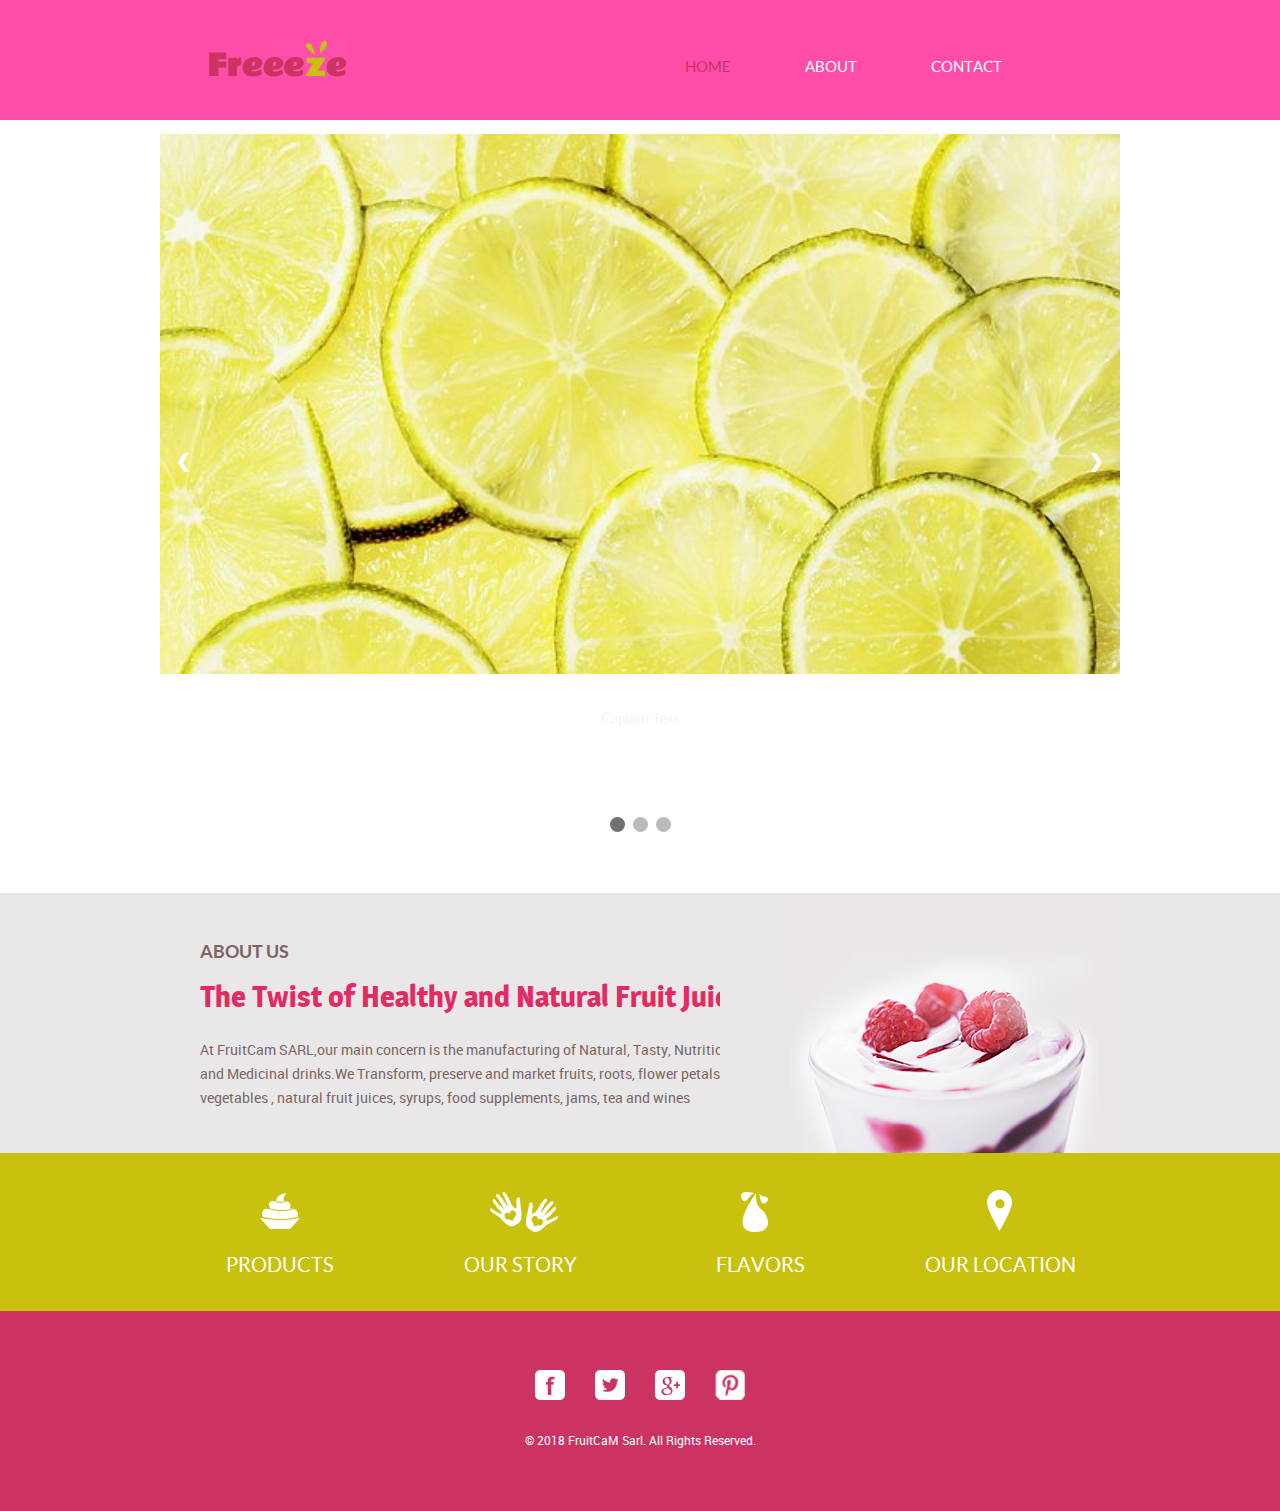
<file: index.html>
<!doctype html>
<!-- Website template by freewebsitetemplates.com -->
<html>
<head>
	<meta charset="UTF-8">
	<meta name="viewport" content="width=device-width, initial-scale=1.0">
	<style type="text/css">
		* {box-sizing:border-box}

/* Slideshow container */
.slideshow-container {
  max-width: 1000px;
  position: relative;
  margin: auto;
}

/* Hide the images by default */
.mySlides {
    display: none;
}

/* Next & previous buttons */
.prev, .next {
  cursor: pointer;
  position: absolute;
  top: 50%;
  width: auto;
  margin-top: -22px;
  padding: 16px;
  color: white;
  font-weight: bold;
  font-size: 18px;
  transition: 0.6s ease;
  border-radius: 0 3px 3px 0;
}

/* Position the "next button" to the right */
.next {
  right: 0;
  border-radius: 3px 0 0 3px;
}

/* On hover, add a black background color with a little bit see-through */
.prev:hover, .next:hover {
  background-color: rgba(0,0,0,0.8);
}

/* Caption text */
.text {
  color: #f2f2f2;
  font-size: 15px;
  padding: 8px 12px;
  position: absolute;
  bottom: 8px;
  width: 100%;
  text-align: center;
}

/* Number text (1/3 etc) */
.numbertext {
  color: #f2f2f2;
  font-size: 12px;
  padding: 8px 12px;
  position: absolute;
  top: 0;
}

/* The dots/bullets/indicators */
.dot {
  cursor:pointer;
  height: 15px;
  width: 15px;
  margin: 0 2px;
  background-color: #bbb;
  border-radius: 50%;
  display: inline-block;
  transition: background-color 0.6s ease;
}

.active, .dot:hover {
  background-color: #717171;
}

/* Fading animation */
.fade {
  -webkit-animation-name: fade;
  -webkit-animation-duration: 1.5s;
  animation-name: fade;
  animation-duration: 1.5s;
}

@-webkit-keyframes fade {
  from {opacity: .4} 
  to {opacity: 1}
}

@keyframes fade {
  from {opacity: .4} 
  to {opacity: 1}
}
	</style>
	<title>Frozen Yogurt Shop</title>
	<link rel="stylesheet" href="css/style.css" type="text/css">
	<link rel="stylesheet" type="text/css" href="css/mobile.css">
	<script src="js/mobile.js" type="text/javascript"></script>
</head>
<body>
	<div id="page">
		<div id="header" style="background-color: #ff4da9;">
			<div>
				<a href="index.html" class="logo"><img src="images/logo.png" alt=""></a>
				<ul id="navigation" style="color:  #CCFF66;">
					<li class="selected">
						<a href="index.html">Home</a>
					</li>
					<li class="menu">
						<a href="about.html">About</a>
						<ul class="primary">
							<li>
								<a href="product.html">Product</a>
							</li>
						</ul>
					</li>

					<li>
						<a href="contact.html">Contact</a>
					</li>
				</ul>
			</div>
		</div>
		<div id="body" class="home">
			<!-- <div class="header">
				<!-- Slideshow co --><!-- ntainer --> 
<div class="slideshow-container">

  <!-- Full-width images with number and caption text -->
  <div class="mySlides fade">
    <div class="numbertext">1 / 3</div>
    <img src="images/citric.jpg" style="width:100%">
    <div class="text">Caption Text</div>
  </div>

  <div class="mySlides fade">
    <div class="numbertext">2 / 3</div>
    <img src="images/smoothies.jpg" style="width:100%">
    <div class="text">Caption Two</div>
  </div>

  <div class="mySlides fade">
    <div class="numbertext">3 / 3</div>
    <img src="images/cover1.jpg" style="width:100%">
    <div class="text">Caption Three</div>
  </div>

  <!-- Next and previous buttons -->
  <a class="prev" onclick="plusSlides(-1)">&#10094;</a>
  <a class="next" onclick="plusSlides(1)">&#10095;</a>
</div>

<br>

<!-- The dots/circles -->
<div style="text-align:center">
  <span class="dot" onclick="currentSlide(1)"></span> 
  <span class="dot" onclick="currentSlide(2)"></span> 
  <span class="dot" onclick="currentSlide(3)"></span> 
</div>


				<!-- <div>
					<a href="product.html">Biodrink Delight</a>
				</div> --> 

			
			<div class="body">
				<div>
					<div>
						<h1>About Us</h1>
						<h2>The Twist of Healthy and Natural Fruit Juice</h2>
						<p>At FruitCam SARL,our main concern is the manufacturing of Natural, Tasty, Nutritional and Medicinal drinks.We Transform, preserve and market fruits, roots, flower petals and vegetables , natural fruit juices, syrups, food supplements, jams, tea and wines</p>
					</div>
					<img src="images/yogurt.jpg" alt="">
				</div>
			</div>
			<div class="footer">
				<div>
					<ul>
						<li>
							<a href="product.html" class="product"></a>
							<h1>PRODUCTS</h1>
						</li>
						<li>
							<a href="about.html" class="about"></a>
							<h1>OUR STORY</h1>
						</li>
						<li>
							<a href="product.html" class="flavor"></a>
							<h1>FLAVORS</h1>
						</li>
						<li>
							<a href="contact.html" class="contact"></a>
							<h1>OUR LOCATION</h1>
						</li>
					</ul>
				</div>
			</div>
		</div>
		<div id="footer">
			<div>
				<div class="connect">
					<a href="http://freewebsitetemplates.com/go/facebook/" class="facebook">facebook</a>
					<a href="http://freewebsitetemplates.com/go/twitter/" class="twitter">twitter</a>
					<a href="http://freewebsitetemplates.com/go/googleplus/" class="googleplus">googleplus</a>
					<a href="http://pinterest.com/fwtemplates/" class="pinterest">pinterest</a>
				</div>
				<p>&copy; 2018 FruitCaM Sarl. All Rights Reserved.</p>
			</div>
		</div>
	</div>
	<script>
var slideIndex = 0;
showSlides();

function showSlides() {
    var i;
    var slides = document.getElementsByClassName("mySlides");
    var dots = document.getElementsByClassName("dot");
    for (i = 0; i < slides.length; i++) {
       slides[i].style.display = "none";  
    }
    slideIndex++;
    if (slideIndex > slides.length) {slideIndex = 1}    
    for (i = 0; i < dots.length; i++) {
        dots[i].className = dots[i].className.replace(" active", "");
    }
    slides[slideIndex-1].style.display = "block";  
    dots[slideIndex-1].className += " active";
    setTimeout(showSlides, 4000); // Change image every 4 seconds
}
</script>

</body>
</html>
</file>
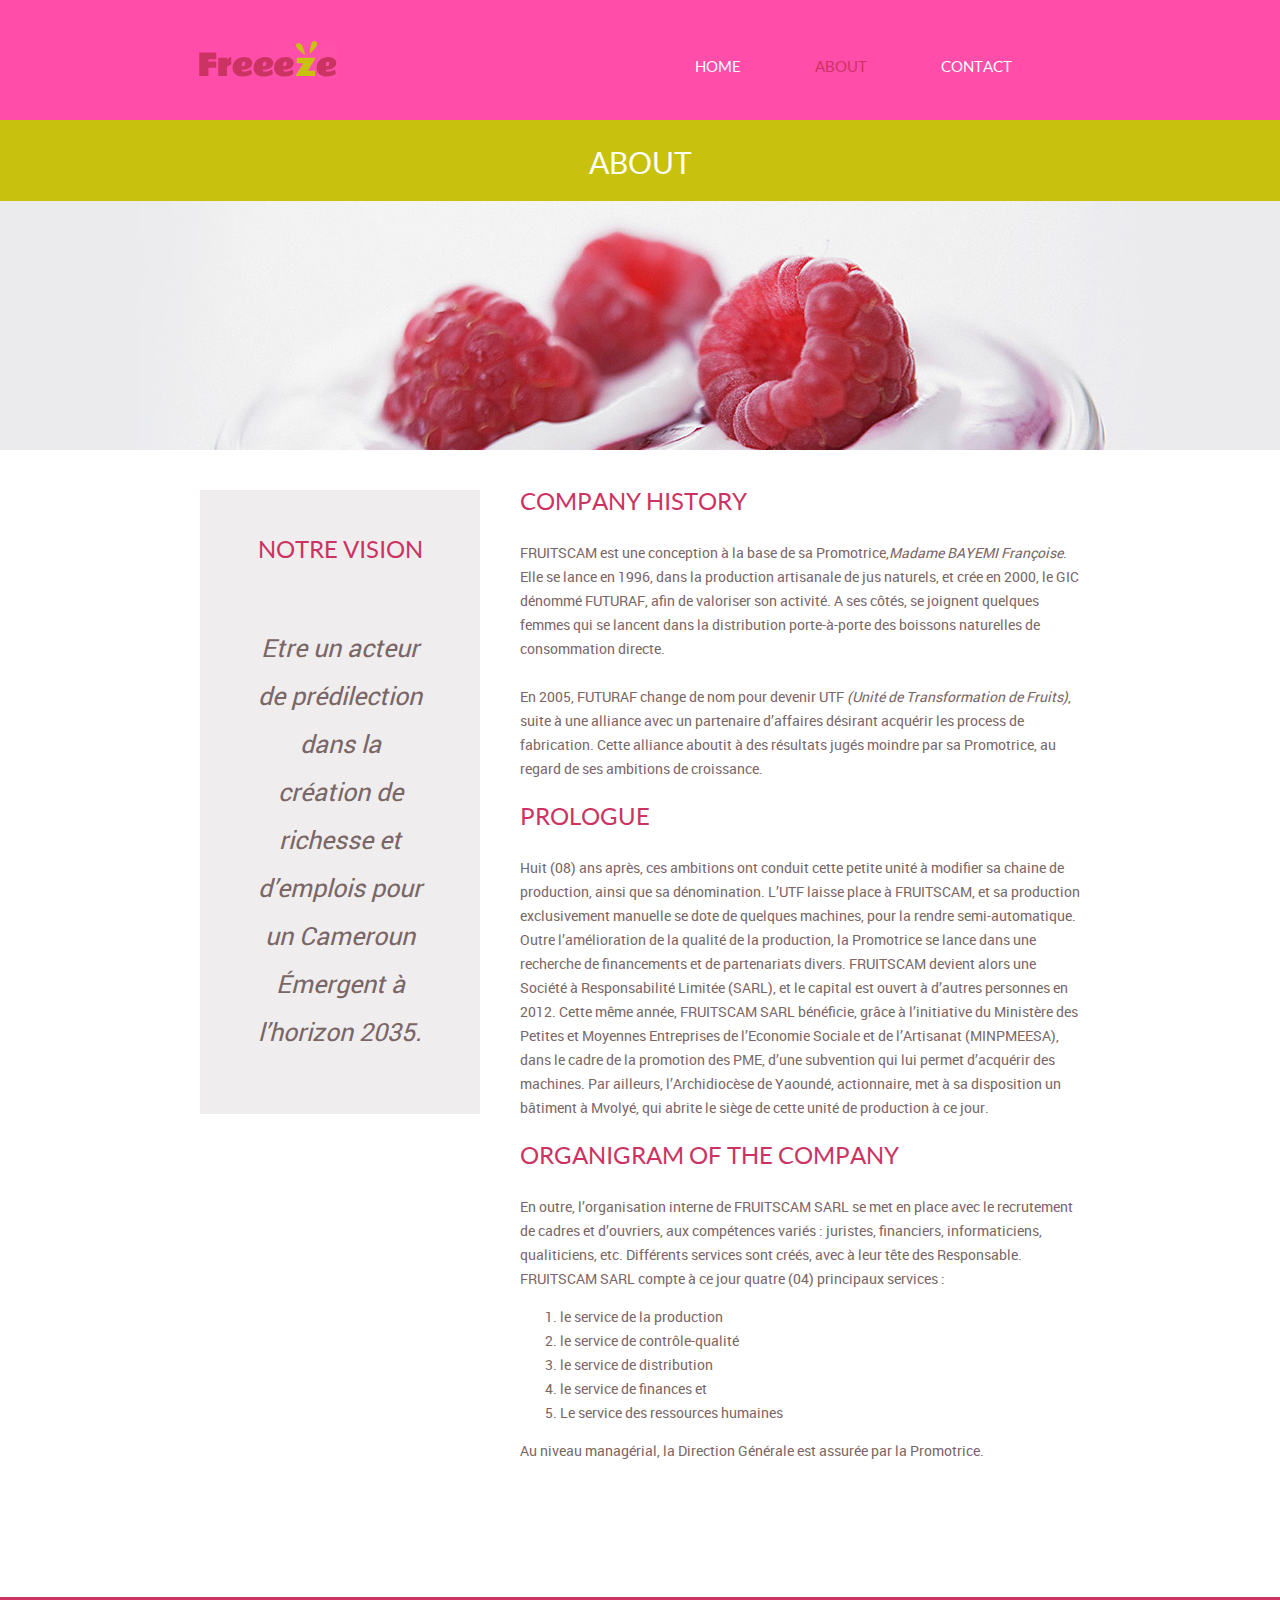
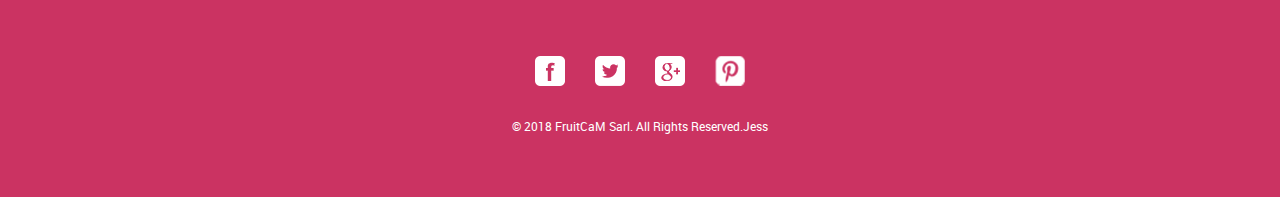
<file: about.html>
<!doctype html>
<!-- Website template by freewebsitetemplates.com -->
<html>
<head>
	<meta charset="UTF-8">
	<meta name="viewport" content="width=device-width, initial-scale=1.0">
	<title>about - Frozen Yogurt Shop</title>
	<link rel="stylesheet" href="css/style.css" type="text/css">
	<link rel="stylesheet" type="text/css" href="css/mobile.css">
	<script src="js/mobile.js" type="text/javascript"></script>
</head>
<body>
	<div id="page">
		<div id="header" style="background-color: #ff4da9;">
			<div>
				<a href="index.html" class="logo"><img src="images/logo.png" alt=""></a>
				<ul id="navigation">
					<li>
						<a href="index.html">Home</a>
					</li>
					<li class="menu selected">
						<a href="about.html">About</a>
						<ul class="primary">
							<li>
								<a href="product.html">Product</a>
							</li>
						</ul>
					</li>
					
					<li>
						<a href="contact.html">Contact</a>
					</li>
				</ul>
			</div>
		</div>
		<div id="body">
			<div class="header">
				<div>
					<h1>About</h1>
				</div>
			</div>
			<div class="body">
				<img src="images/bg-header-about.jpg" alt="">
			</div>
			<div class="footer">
				<div class="sidebar">
					<h1>Notre Vision</h1>
					<p style="font-style: italic;font-size: 25px;font-weight: 3em;">Etre un acteur de prédilection dans la création de richesse et d’emplois pour un Cameroun 
                       Émergent à l’horizon 2035.
                    </p>
				</div>
				<div class="article">
					<h1>Company History</h1>

					<p>FRUITSCAM est une conception à la base de sa Promotrice,<em>Madame BAYEMI Françoise</em>. Elle se lance en 1996, dans la production artisanale de jus naturels, et crée en 2000, le GIC dénommé FUTURAF, afin de valoriser son activité. A ses côtés, se joignent quelques femmes qui se lancent dans la distribution porte-à-porte des boissons naturelles de consommation directe. </p>

					<p>En 2005, FUTURAF change de nom pour devenir UTF <i>(Unité de Transformation de Fruits)</i>, suite à une alliance avec un partenaire d’affaires désirant acquérir les process de fabrication. Cette alliance aboutit à des résultats jugés moindre par sa Promotrice, au regard de ses ambitions de croissance.</p>

					<h1>Prologue</h1>

					<p>Huit (08) ans après, ces ambitions ont conduit cette petite unité à modifier sa chaine de production, ainsi que sa dénomination. L’UTF laisse place à FRUITSCAM, et sa production exclusivement manuelle se dote de quelques machines, pour la rendre semi-automatique. Outre l’amélioration de la qualité de la production, la Promotrice se lance dans une recherche de financements et de partenariats divers. FRUITSCAM devient alors une Société à Responsabilité Limitée (SARL), et le capital est ouvert à d’autres personnes en 2012. Cette même année, FRUITSCAM SARL bénéficie, grâce à l’initiative du Ministère des Petites et Moyennes Entreprises de l’Economie Sociale et de l’Artisanat (MINPMEESA), dans le cadre de la promotion des PME, d’une subvention qui lui permet d’acquérir des machines. Par ailleurs, l’Archidiocèse de Yaoundé, actionnaire, met à sa disposition un bâtiment à Mvolyé, qui abrite le siège de cette unité de production à ce jour.</p>

					<h1>Organigram of the Company</h1>

					<span>En outre, l’organisation interne de FRUITSCAM SARL se met en place avec le recrutement de cadres et d’ouvriers, aux compétences variés : juristes, financiers, informaticiens, qualiticiens, etc. Différents services sont créés, avec à leur tête des Responsable. FRUITSCAM SARL compte à ce jour quatre (04) principaux services :</span>

					<span>
					
				    <ol>
				    	<li>le service de la production </li>
				    	<li>le service de contrôle-qualité </li>
				    	<li>le service de distribution </li>
				    	<li>le service de finances et </li>
				    	<li>Le service des ressources humaines</li>	
					</ol>
				    </span>

					<p>Au niveau managérial, la Direction Générale est assurée par la Promotrice.</p>
				</div>
			</div>
		</div>
		<div id="footer">
			<div>
				<div class="connect">
					<a href="http://freewebsitetemplates.com/go/facebook/" class="facebook">facebook</a>
					<a href="http://freewebsitetemplates.com/go/twitter/" class="twitter">twitter</a>
					<a href="http://freewebsitetemplates.com/go/googleplus/" class="googleplus">googleplus</a>
					<a href="http://pinterest.com/fwtemplates/" class="pinterest">pinterest</a>
				</div>
				<p>&copy; 2018 FruitCaM Sarl. All Rights Reserved.Jess</p>
			</div>
		</div>
	</div>
</body>
</html>
</file>
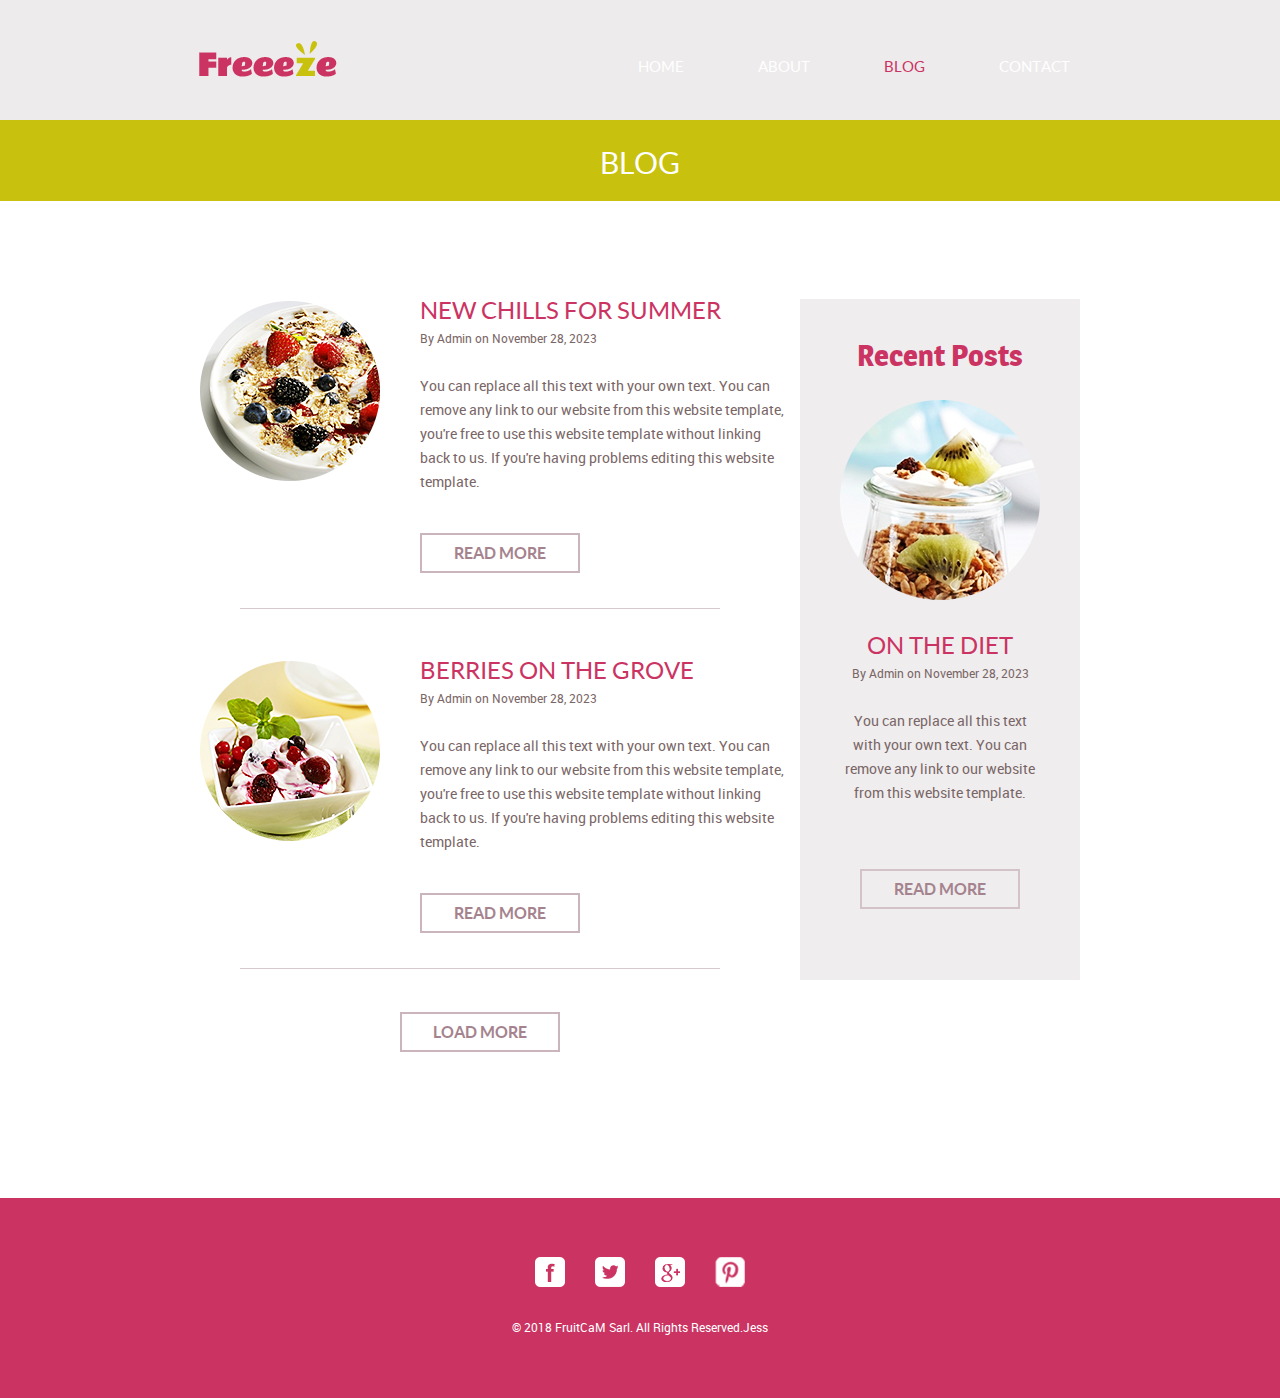
<file: blog.html>
<!doctype html>
<!-- Website template by freewebsitetemplates.com -->
<html>
<head>
	<meta charset="UTF-8">
	<meta name="viewport" content="width=device-width, initial-scale=1.0">
	<title>blog - Frozen Yogurt Shop</title>
	<link rel="stylesheet" href="css/style.css" type="text/css">
	<link rel="stylesheet" type="text/css" href="css/mobile.css">
	<script src="js/mobile.js" type="text/javascript"></script>
</head>
<body>
	<div id="page">
		<div id="header">
			<div>
				<a href="index.html" class="logo"><img src="images/logo.png" alt=""></a>
				<ul id="navigation">
					<li>
						<a href="index.html">Home</a>
					</li>
					<li class="menu">
						<a href="about.html">About</a>
						<ul class="primary">
							<li class="">
								<a href="product.html">Product</a>
							</li>
						</ul>
					</li>
					<li class="menu selected">
						<a href="blog.html">Blog</a>
						<ul class="secondary">
							<li>
								<a href="singlepost.html">Single post</a>
							</li>
						</ul>
					</li>
					<li>
						<a href="contact.html">Contact</a>
					</li>
				</ul>
			</div>
		</div>
		<div id="body">
			<div class="header">
				<div>
					<h1>Blog</h1>
				</div>
			</div>
			<div class="blog">
				<div class="featured">
					<ul>
						<li>
							<img src="images/new-chills.png" alt="">
							<div>
								<h1>NEW CHILLS FOR SUMMER</h1>
								<span>By Admin on November 28, 2023</span>
								<p>You can replace all this text with your own text. You can remove any link to our website from this website template, you're free to use this website template without linking back to us. If you're having problems editing this website template.</p>
								<a href="singlepost.html" class="more">Read More</a>
							</div>
						</li>
						<li>
							<img src="images/berries.png" alt="">
							<div>
								<h1>BERRIES ON THE GROVE</h1>
								<span>By Admin on November 28, 2023</span>
								<p>You can replace all this text with your own text. You can remove any link to our website from this website template, you're free to use this website template without linking back to us. If you're having problems editing this website template.</p>
								<a href="singlepost.html" class="more">Read More</a>
							</div>
						</li>
					</ul>
					<a href="blog.html" class="load">Load More</a>
				</div>
				<div class="sidebar">
					<h1>Recent Posts</h1>
					<img src="images/on-diet.png" alt="">
					<h2>ON THE DIET</h2>
					<span>By Admin on November 28, 2023</span>
					<p>You can replace all this text with your own text. You can remove any link to our website from this website template.</p>
					<a href="singlepost.html" class="more">Read More</a>
				</div>
			</div>
		</div>
		<div id="footer">
			<div>
				<div class="connect">
					<a href="http://freewebsitetemplates.com/go/facebook/" class="facebook">facebook</a>
					<a href="http://freewebsitetemplates.com/go/twitter/" class="twitter">twitter</a>
					<a href="http://freewebsitetemplates.com/go/googleplus/" class="googleplus">googleplus</a>
					<a href="http://pinterest.com/fwtemplates/" class="pinterest">pinterest</a>
				</div>
			<p>&copy; 2018 FruitCaM Sarl. All Rights Reserved.Jess</p>
			
			</div>
		</div>
	</div>
</body>
</html>
</file>
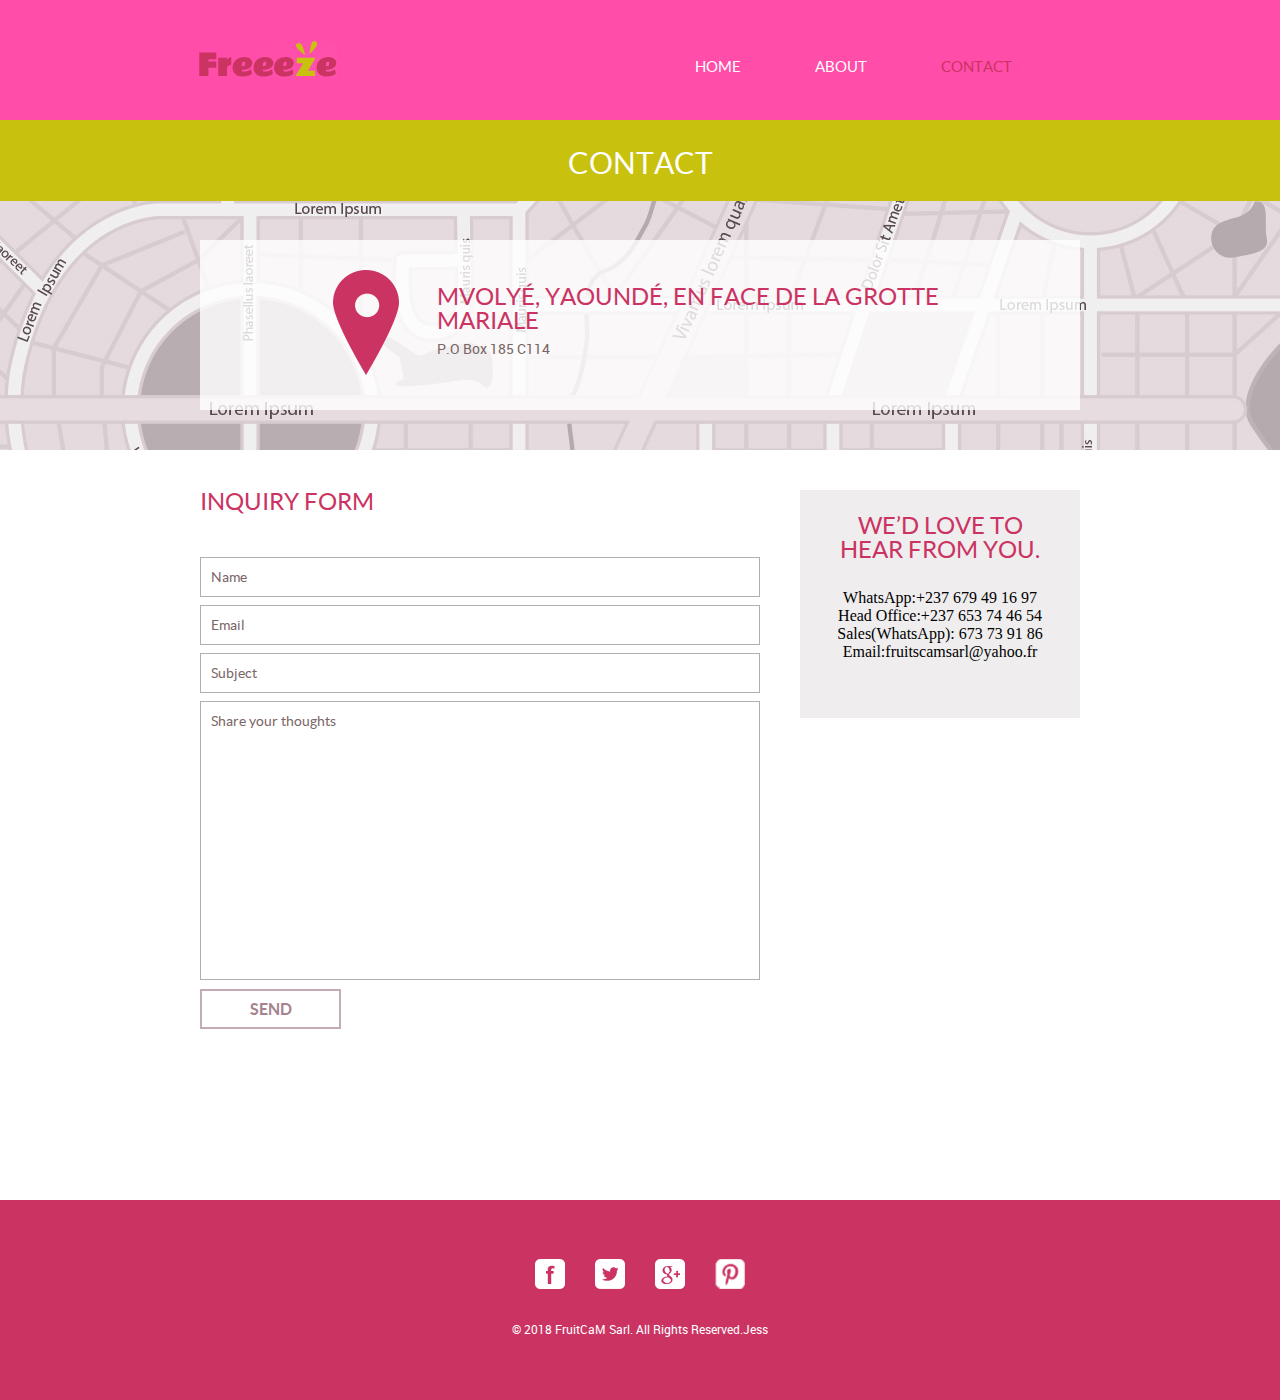
<file: contact.html>
<!doctype html>
<!-- Website template by freewebsitetemplates.com -->
<html>
<head>
	<meta charset="UTF-8">
	<meta name="viewport" content="width=device-width, initial-scale=1.0">
	<title>contact - Frozen Yogurt Shop</title>
	<link rel="stylesheet" href="css/style.css" type="text/css">
	<link rel="stylesheet" type="text/css" href="css/mobile.css">
	<script src="js/mobile.js" type="text/javascript"></script>
</head>
<body>
	<div id="page">
		<div id="header" style="background-color: #ff4da9;">
			<div>
				<a href="index.html" class="logo"><img src="images/logo.png" alt=""></a>
				<ul id="navigation">
					<li>
						<a href="index.html">Home</a>
					</li>
					<li class="menu">
						<a href="about.html">About</a>
						<ul class="primary">
							<li>
								<a href="product.html">Product</a>
							</li>
						</ul>
					</li>
					
					<li class="selected">
						<a href="contact.html">Contact</a>
					</li>
				</ul>
			</div>
		</div>
		<div id="body" class="contact">
			<div class="header">
				<div>
					<h1>Contact</h1>
				</div>
			</div>
			<div class="body">
				<div>
					<div>
						<img src="images/check-in.png" alt="">
						<h1> Mvolyé, Yaoundé, En face de la grotte mariale</h1>
						<p>P.O Box 185 C114</p>
						
					</div>
				</div>
			</div>
			<div class="footer">
				<div class="contact">
					<h1>INQUIRY FORM</h1>
					<form action="index.html">
						<input type="text" name="Name" value="Name" onblur="this.value=!this.value?'Name':this.value;" onfocus="this.select()" onclick="this.value='';" required="">
						<input type="text" name="Email" value="Email" onblur="this.value=!this.value?'Email':this.value;" onfocus="this.select()" onclick="this.value='';" required="">
						<input type="text" name="Subject" value="Subject" onblur="this.value=!this.value?'Subject':this.value;" onfocus="this.select()" onclick="this.value='';" required="">
						<textarea name="meassage" cols="50" rows="7">Share your thoughts</textarea>
						<input type="submit" value="Send" id="submit">
					</form>
				</div>
				<div class="section">
					<h1>WE’D LOVE TO HEAR FROM YOU.</h1>
					<ul style="display: block;text-align: center;margin: 0 0 0 20px">
							<li>WhatsApp:+237 679 49 16 97</li>
							<br>
							<li>Head Office:+237  653 74 46 54</li>
							<br>
							<li>Sales(WhatsApp): 673 73 91 86 </li>
							<br>
							<li>Email:fruitscamsarl@yahoo.fr</li>
					</ul>
				</div>
			</div>
		</div>
		<div id="footer">
			<div>
				<div class="connect">
					<a href="http://freewebsitetemplates.com/go/facebook/" class="facebook">facebook</a>
					<a href="http://freewebsitetemplates.com/go/twitter/" class="twitter">twitter</a>
					<a href="http://freewebsitetemplates.com/go/googleplus/" class="googleplus">googleplus</a>
					<a href="http://pinterest.com/fwtemplates/" class="pinterest">pinterest</a>
				</div>
				<p>&copy; 2018 FruitCaM Sarl. All Rights Reserved.Jess</p>
			</div>
		</div>
	</div>
</body>
</html>
</file>
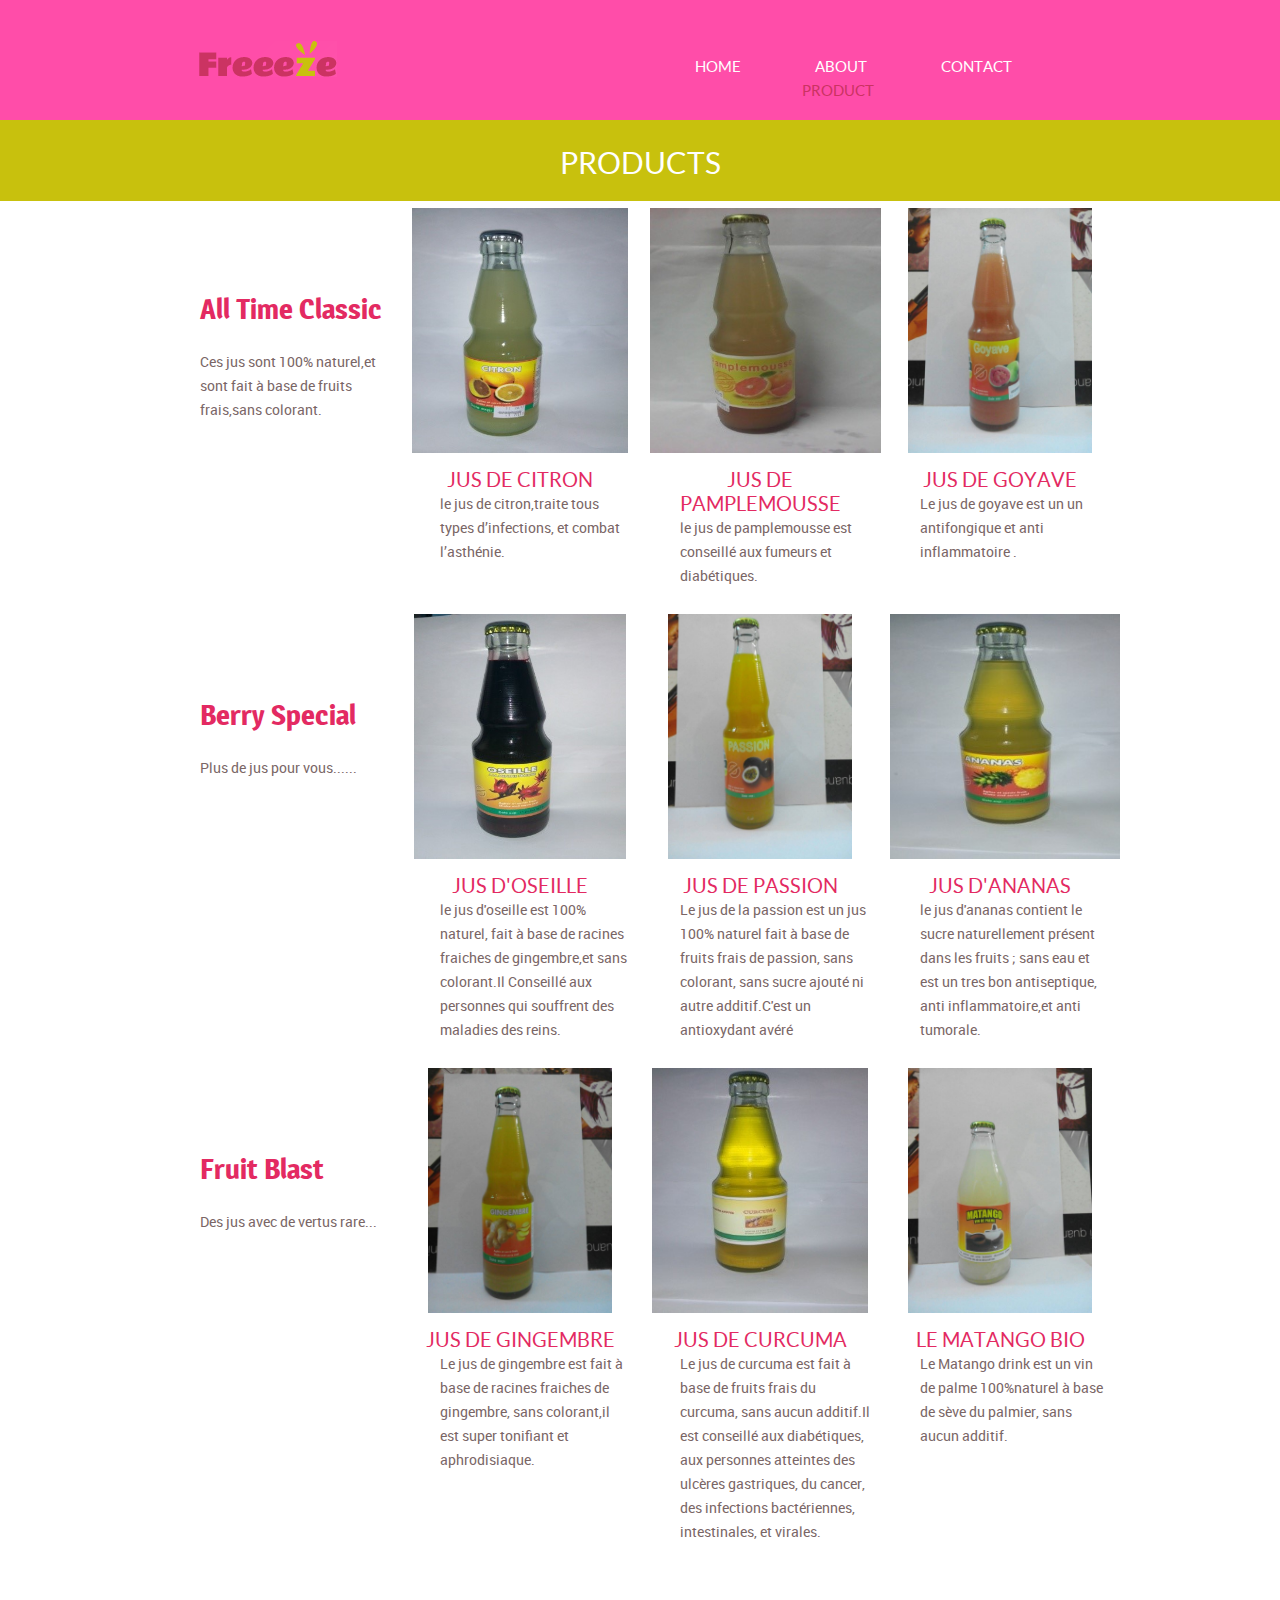
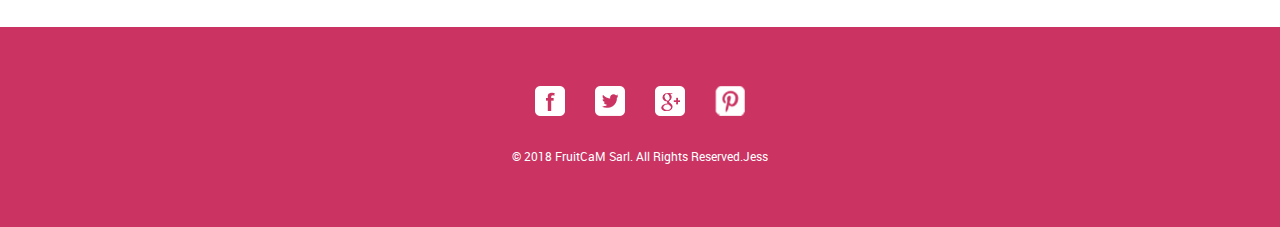
<file: product.html>
<!doctype html>
<!-- Website template by freewebsitetemplates.com -->
<html>
<head>
	<meta charset="UTF-8">
	<meta name="viewport" content="width=device-width, initial-scale=1.0">
	<style>
		.biodrinkpics{
			width: 219px;
			height: 245px;
		}
	</style>
	<title>product - Frozen Yogurt Shop</title>
	<link rel="stylesheet" href="css/style.css" type="text/css">
	<link rel="stylesheet" type="text/css" href="css/mobile.css">
	<script src="js/mobile.js" type="text/javascript"></script>
</head>
<body>
	<div id="page">
		<div id="header" style="background-color: #ff4da9;">
			<div>
				<a href="index.html" class="logo"><img src="images/logo.png" alt=""></a>
				<ul id="navigation">
					<li>
						<a href="index.html">Home</a>
					</li>
					<li class="menu">
						<a href="about.html">About</a>
						<ul id="selected" class="primary">
							<li class="">
								<a href="product.html">Product</a>
							</li>
						</ul>
					</li>
					
					<li>
						<a href="contact.html">Contact</a>
					</li>
				</ul>
			</div>
		</div>
		<div id="body">
			<div class="header">
				<div>
					<h1>Products</h1>
				</div>
			</div>
			<div>
				<ul>
					<li>
						<h1>All Time Classic</h1>
						<p>Ces jus sont 100% naturel,et sont fait à base de fruits frais,sans colorant.</p>
					</li>
					<li>
						<img src="images/citron.jpg" alt="" class="biodrinkpics">
						<h2>Jus de citron</h2>
						<p>le jus de citron,traite tous types d’infections, et combat l’asthénie.</p>
					</li>
					<li>
						<img src="images/pamplemousse.jpg" alt="" class="biodrinkpics">
						<h2>Jus de pamplemousse</h2>
						<p>le jus de pamplemousse est conseillé aux fumeurs et diabétiques.</p>
					</li>
					<li>
						<img src="images/goyave.jpg" alt="" class="biodrinkpics">
						<h2>Jus de Goyave</h2>
						<p>Le jus de goyave est un un antifongique et anti inflammatoire .</p>
					</li>
				</ul>
				<ul>
					<li>
						<h1>Berry Special</h1>
						<p> Plus de jus pour  vous......  </p>
					</li>
					<li>
						<img src="images/oseille.jpg" alt="" class="biodrinkpics">
						<h2>Jus d'oseille</h2>
						<p>le jus d'oseille est 100% naturel, fait à base de racines fraiches de gingembre,et sans colorant.Il Conseillé aux personnes qui souffrent des maladies des reins.</p>
					</li>
					<li>
						<img src="images/passion.jpg" alt="" class="biodrinkpics">
						<h2>Jus de Passion</h2>
						<p>Le jus de la passion est un jus 100% naturel fait à base de fruits frais de passion, sans colorant, sans sucre ajouté ni autre additif.C'est un antioxydant avéré</p>
					</li>
					<li>
						<img src="images/ananas.jpg" alt="" class="biodrinkpics">
						<h2>Jus d'Ananas</h2>
						<p>le jus d'ananas contient le sucre naturellement présent dans les fruits ; sans eau et est un tres bon antiseptique, anti inflammatoire,et anti tumorale. </p>
					</li>
				</ul>
				<ul>
					<li>
						<h1>Fruit Blast</h1>
						<p>Des jus avec de vertus rare...</p>
					</li>
					<li>
						<img src="images/gingembre.jpg" alt="" class="biodrinkpics">
						<h2>Jus de Gingembre</h2>
						<p>Le jus de gingembre est fait à base de racines fraiches de gingembre, sans colorant,il est super tonifiant et aphrodisiaque.
						</p>
					</li>
					<li>
						<img src="images/curcuma.jpg" alt="" class="biodrinkpics">
						<h2>Jus de Curcuma</h2>
						<p>Le jus de curcuma est fait à base de fruits frais du curcuma, sans aucun  additif.Il est conseillé aux diabétiques, aux personnes atteintes des ulcères gastriques, du cancer, des infections bactériennes, intestinales, et virales.</p>
					</li>
					<li>
						<img src="images/matango.jpg" alt="" class="biodrinkpics">
						<h2>Le Matango Bio</h2>
						<p>Le Matango drink est un vin de palme 100%naturel à base de sève du palmier, sans aucun  additif.</p>
					</li>
				</ul>
			</div>
		</div>
		<div id="footer">
			<div>
				<div class="connect">
					<a href="http://freewebsitetemplates.com/go/facebook/" class="facebook">facebook</a>
					<a href="http://freewebsitetemplates.com/go/twitter/" class="twitter">twitter</a>
					<a href="http://freewebsitetemplates.com/go/googleplus/" class="googleplus">googleplus</a>
					<a href="http://pinterest.com/fwtemplates/" class="pinterest">pinterest</a>
				</div>
				<p>&copy; 2018 FruitCaM Sarl. All Rights Reserved.Jess</p>
			
			</div>
		</div>
	</div>
</body>
</html>
</file>
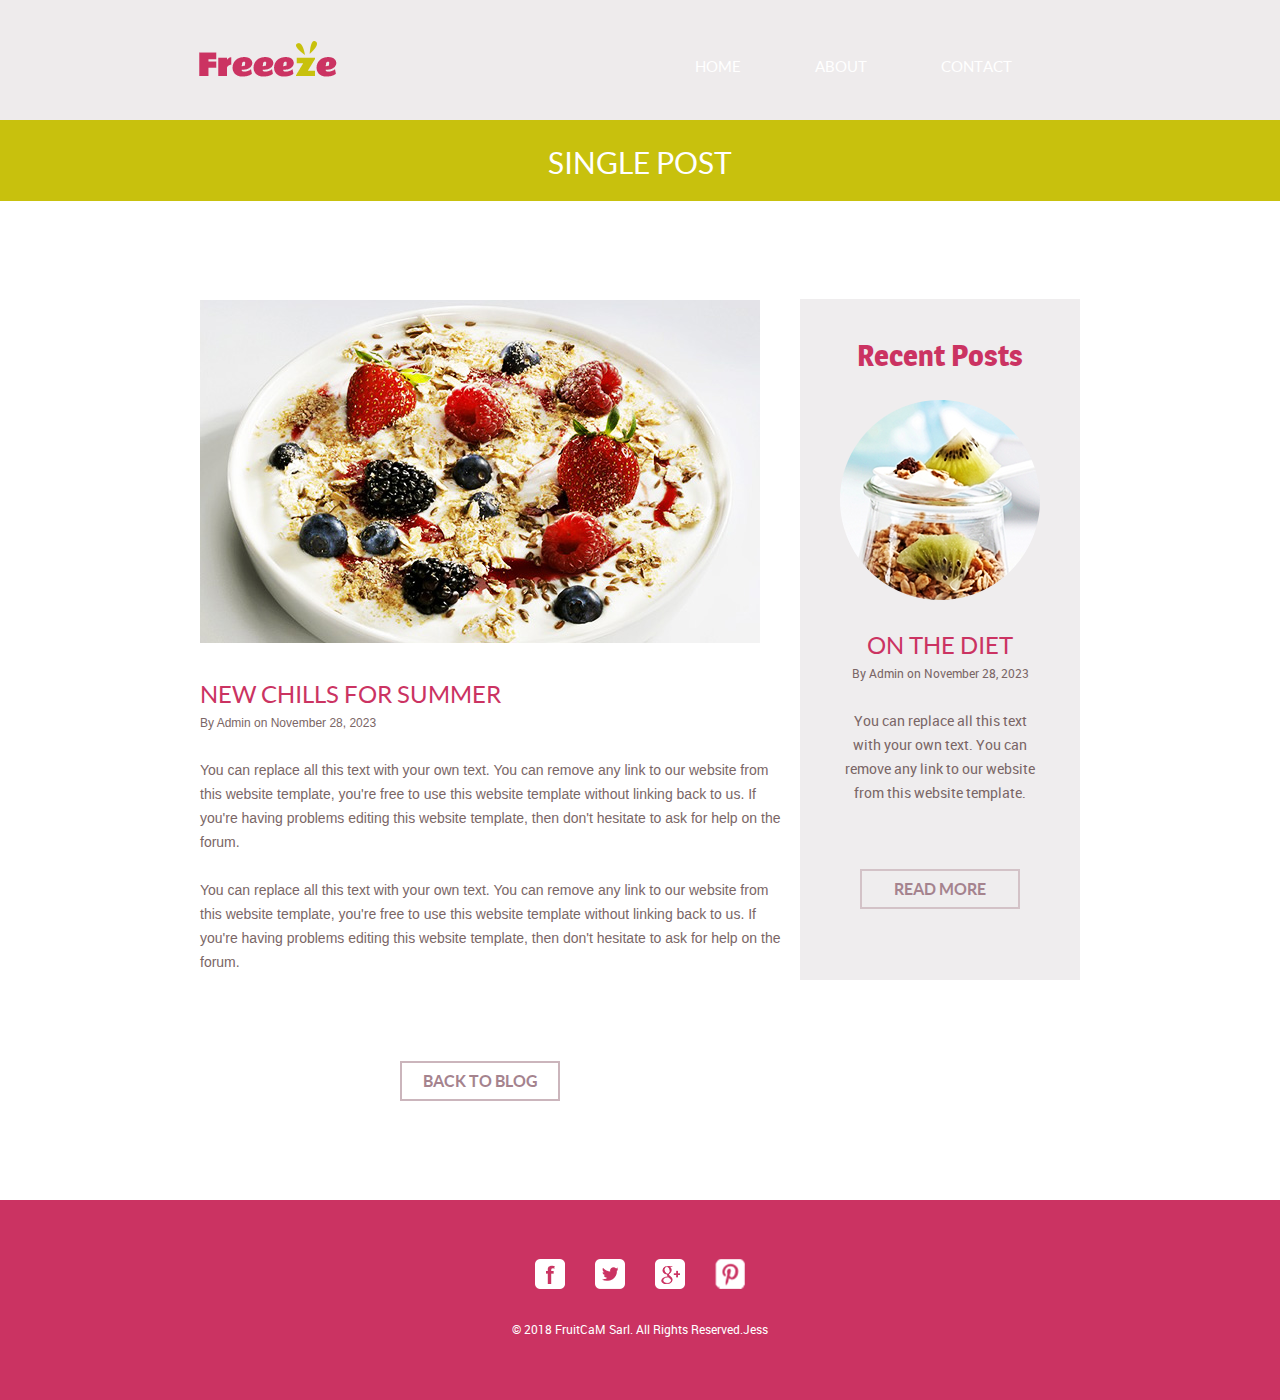
<file: singlepost.html>
<!doctype html>
<!-- Website template by freewebsitetemplates.com -->
<html>
<head>
	<meta charset="UTF-8">
	<meta name="viewport" content="width=device-width, initial-scale=1.0">
	<title>singlepost - Frozen Yogurt Shop</title>
	<link rel="stylesheet" href="css/style.css" type="text/css">
	<link rel="stylesheet" type="text/css" href="css/mobile.css">
	<script src="js/mobile.js" type="text/javascript"></script>
</head>
<body>
	<div id="page">
		<div id="header">
			<div>
				<a href="index.html" class="logo"><img src="images/logo.png" alt=""></a>
				<ul id="navigation">
					<li>
						<a href="index.html">Home</a>
					</li>
					<li class="menu">
						<a href="about.html">About</a>
						<ul class="primary">
							<li class="">
								<a href="product.html">Product</a>
							</li>
						</ul>
					</li>
				
					<li>
						<a href="contact.html">Contact</a>
					</li>
				</ul>
			</div>
		</div>
		<div id="body">
			<div class="header">
				<div>
					<h1>Single Post</h1>
				</div>
			</div>
			<div class="singlepost">
				<div class="featured">
					<img src="images/strwberry-delights.jpg" alt="">
					<h1>NEW CHILLS FOR SUMMER</h1>
					<span>By Admin on November 28, 2023</span>
					<p>You can replace all this text with your own text. You can remove any link to our website from this website template, you're free to use this website template without linking back to us. If you're having problems editing this website template, then don't hesitate to ask for help on the forum.</p>
					<p>You can replace all this text with your own text. You can remove any link to our website from this website template, you're free to use this website template without linking back to us. If you're having problems editing this website template, then don't hesitate to ask for help on the forum.</p>
					<a href="blog.html" class="load">back to blog</a>
				</div>
				<div class="sidebar">
					<h1>Recent Posts</h1>
					<img src="images/on-diet.png" alt="">
					<h2>ON THE DIET</h2>
					<span>By Admin on November 28, 2023</span>
					<p>You can replace all this text with your own text. You can remove any link to our website from this website template.</p>
					<a href="singlepost.html" class="more">Read More</a>
				</div>
			</div>
		</div>
		<div id="footer">
			<div>
				<div class="connect">
					<a href="http://freewebsitetemplates.com/go/facebook/" class="facebook">facebook</a>
					<a href="http://freewebsitetemplates.com/go/twitter/" class="twitter">twitter</a>
					<a href="http://freewebsitetemplates.com/go/googleplus/" class="googleplus">googleplus</a>
					<a href="http://pinterest.com/fwtemplates/" class="pinterest">pinterest</a>
				</div>
				<p>&copy; 2018 FruitCaM Sarl. All Rights Reserved.Jess</p>
			</div>
			
		</div>
	</div>
</body>
</html>
</file>
<file: css/style.css>
/* Website template by freewebsitetemplates.com */
body {
	margin: 0;
	padding: 0;
	position: relative;
	width: auto;
}
body #page {
	margin: 0;
	overflow: hidden;
	padding: 0;
	width: auto;
}
a {
	text-decoration: none;
	outline: none;
}
a:active {
	background: none;
}
img {
	border: none;
}
/*-------------------------------------------FONTS---------------------------------------------*/
@font-face {
	font-family: 'roboto-regular-webfont';
	src: url('../fonts/roboto-regular-webfont.eot');
	src: url('../fonts/roboto-regular-webfont.woff') format('woff'), url('../fonts/roboto-regular-webfont.ttf') format('truetype'), url('../fonts/roboto-regular-webfont.svg') format('svg');
}
@font-face {
	font-family: 'quicksand-bold-webfont';
	src: url('../fonts/quicksand-bold-webfont.eot');
	src: url('../fonts/quicksand-bold-webfont.woff') format('woff'), url('../fonts/quicksand-bold-webfont.ttf') format('truetype'), url('../fonts/quicksand-bold-webfont.svg') format('svg');
}
@font-face {
	font-family: 'magra-bold-webfont';
	src: url('../fonts/magra-bold-webfont.eot');
	src: url('../fonts/magra-bold-webfont.woff') format('woff'), url('../fonts/magra-bold-webfont.ttf') format('truetype'), url('../fonts/magra-bold-webfont.svg') format('svg');
}
@font-face {
	font-family: 'lato-regular-webfont';
	src: url('../fonts/lato-regular-webfont.eot');
	src: url('../fonts/lato-regular-webfont.woff') format('woff'), url('../fonts/lato-regular-webfont.ttf') format('truetype'), url('../fonts/lato-regular-webfont.svg') format('svg');
}
@font-face {
	font-family: 'lato-bold-webfont';
	src: url('../fonts/lato-bold-webfont.eot');
	src: url('../fonts/lato-bold-webfont.woff') format('woff'), url('../fonts/lato-bold-webfont.ttf') format('truetype'), url('../fonts/lato-bold-webfont.svg') format('svg');
}
/*----------------------------------------header-styles---------------------------------------*/
#header {
	background-color: #eeebec;
	margin: 0;
	padding: 0;
	position: relative;
	width: 100%;
}
#header div {
	margin: 0 auto;
	max-width: 940px;
	overflow: hidden;
	padding: 41px 10px 27px;
}
#header div a.logo {
	float: left;
	margin: 0 0 0 29px;
	padding: 0;
	width: auto;
}
#header div a.logo img {
	display: block;
	margin: 0;
	padding: 0;
	width: auto;
}
#header div ul {
	display: inline-block;
	float: right;
	list-style: none outside none;
	margin: 0 auto;
	padding: 17px 0 0;
	text-align: center;
	width: 513px;
}
#header div ul li {
	display: inline-block;
	*float: left; /* Needed for IE7 and old versions */
	margin: 0 35px;
	padding: 0;
	position: relative;
	width: auto;
}

#header div ul li a {
	color: #FFFFFF;
	font-family: lato-regular-webfont;
	font-size: 15px;
	font-weight: normal;
	line-height: 15px;
	margin: 0;
	padding: 0;
	text-align: center;
	text-transform: uppercase;
}
#header div ul li.selected a, #header div ul li.selected a:hover {
	color: #cb3362;
}
#header div ul li a:hover, #header div ul li.menu:hover ul li a {
	color: #c8c10d;
}
#header div ul li ul li a {
	color: #cb3362;
	font-family: lato-regular-webfont;
	font-size: 15px;
	font-weight: normal;
	line-height: 15px;
	margin: 0;
	padding: 0;
	text-align: center;
	text-transform: uppercase;
}
#header div ul li.menu {
	min-height: 35px;
	z-index: 80;
}
#header div ul li.menu ul {
	display: block;
	float: none;
	left: -99999px;
	margin: 0;
	padding: 0;
	position: absolute;
	top: 24px;
	width: 106px;
	z-index: 90;
}
#header div ul li.menu:hover ul.primary, #header div ul li.menu ul#selected.primary {
	left: -30px;
}
#header div ul li.menu:hover ul.secondary, #header div ul li.menu ul#selected.secondary {
	left: -27px;
}
#header div ul li.menu ul li {
	float: none;
	margin: 0;
	padding: 0;
}
/*----------------------------------------body-home-styles---------------------------------------*/
#body.home {
	margin: 0;
	overflow: hidden;
	padding: 0;
	position: relative;
	width: 100%;
}
#body.home div.header {
	background-color: #f8f8f8;
	margin: 0;
	max-width: none;
	overflow: hidden;
	padding: 0;
	width: 100%;
}
#body.home div.header img {
	display: block;
	left: 50%;
	margin: 0 auto 0 -563px;
	padding: 0;
	position: absolute;
	width: 1126px;
}
#body.home div.header div {
	margin: 0 auto;
	max-width: 960px;
	min-height: 660px;
	padding: 0;
	position: relative;
}
#body.home div.header div a {
	background: url(../images/icons.png) no-repeat 0 -128px;
	color: #FFFFFF;
	display: block;
	font-family: quicksand-bold-webfont;
	font-size: 24px;
	font-weight: normal;
	height: 99px;
	line-height: 24px;
	margin: 0;
	padding: 52px 0 0;
	position: absolute;
	right: 130px;
	text-align: center;
	text-transform: uppercase;
	top: 437px;
	width: 156px;
	z-index: 90;
}
#body.home div.body {
	background-color: #eae7e8;
	margin: 0;
	max-width: none;
	padding: 0;
	width: 100%;
}
#body.home div.body div {
	margin: 0 auto;
	max-width: 960px;
	overflow: hidden;
	padding: 0;
}
#body.home div.body div div {
	float: left;
	margin: 0;
	padding: 0 0 0 40px;
	width: 560px;
}
#body.home div.body div img {
	display: block;
	float: right;
	left: 0;
	margin: 0;
	padding: 0;
	position: relative;
	width: auto;
}
#body.home div.body div div h1 {
	color: #7A6666;
	display: block;
	font-family: lato-bold-webfont;
	font-size: 18px;
	font-weight: normal;
	line-height: 24px;
	margin: 0;
	padding: 47px 0 18px;
	text-align: left;
	text-transform: uppercase;
	width: 560px;
}
#body.home div.body div div h2 {
	color: #E32A62;
	display: block;
	font-family: magra-bold-webfont;
	font-size: 30px;
	font-weight: normal;
	line-height: 30px;
	margin: 0;
	padding: 0 0 26px;
	text-align: left;
	text-transform: none;
	width: 560px;
}
#body.home div.body div div p {
	color: #7a6666;
	display: block;
	font-family: roboto-regular-webfont;
	font-size: 14px;
	font-weight: normal;
	line-height: 24px;
	margin: 0;
	padding: 0;
	text-align: left;
	width: 560px;
}
#body.home div.body div div p a {
	color: #7a6666;
	display: block;
	font-family: roboto-regular-webfont;
	font-size: 14px;
	font-weight: normal;
	line-height: 24px;
	margin: 0;
	padding: 0;
	text-decoration: underline;
}
#body.home div.body div div p a:hover {
	color: #c8c10d;
}
#body.home div.footer {
	background-color: #c8c10d;
	margin: 0;
	max-width: none;
	padding: 0;
	width: 100%;
}
#body.home div.footer div {
	margin: 0 auto;
	max-width: 960px;
	padding: 0;
}
#body.home div.footer div ul {
	display: inline-block;
	list-style: none outside none;
	margin: 0;
	padding: 36px 0 32px;
	width: 100%;
}
#body.home div.footer div ul li {
	float: left;
	margin: 0 10px;
	padding: 0;
	width: 220px;
}
#body.home div.footer div ul li a {
	background: url(../images/icons.png) no-repeat;
	display: block;
	height: 44px;
	margin: 0 auto 22px;
	padding: 0;
	width: 80px;
}
#body.home div.footer div ul li a.product {
	background-position: 0 -372px;
}
#body.home div.footer div ul li a.about {
	background-position: 0 -418px;
}
#body.home div.footer div ul li a.flavor {
	background-position: 0 -280px;
}
#body.home div.footer div ul li a.contact {
	float: none;
	background-position: 0 -326px;
}
#body.home div.footer div ul li h1 {
	color: #ffffff;
	font-family: lato-regular-webfont;
	font-size: 20px;
	font-weight: normal;
	line-height: 20px;
	margin: 0;
	padding: 0;
	text-align: center;
	text-transform: uppercase;
}
/*----------------------------------------body-styles---------------------------------------*/
#body {
	margin: 0;
	overflow: hidden;
	padding: 0;
	position: relative;
	width: 100%;
}
#body div.header {
	background-color: #c8c10d;
	margin: 0 auto;
	max-width: none;
	overflow: hidden;
	padding: 0;
}
#body div.header div {
	margin: 0 auto;
	max-width: 960px;
	padding: 0;
}
#body div.header div h1 {
	color: #FFFFFF;
	font-family: lato-regular-webfont;
	font-size: 30px;
	font-weight: normal;
	line-height: 30px;
	margin: 0;
	padding: 28px 0 23px;
	text-align: center;
	text-transform: uppercase;
}
#body div.body {
	background-color: #ebebed;
	margin: 0;
	max-width: none;
	min-height: 249px;
	overflow: hidden;
	padding: 0;
	width: 100%;
}
#body div.body img {
	display: block;
	left: 50%;
	margin: 0 auto 0 -507px;
	padding: 0;
	position: absolute;
	width: 1014px;
}
#body div.footer {
	margin: 0 auto;
	max-width: 960px;
	overflow: hidden;
	padding: 40px 0 110px;
}
#body div.footer div.sidebar {
	background-color: #EFEDEE;
	float: left;
	margin: 0 10px 0 40px;
	padding: 36px 0 34px;
	width: 280px;
}
#body div.footer div.article {
	float: left;
	margin: 0;
	padding: 0 0 0 30px;
	width: 560px;
}
#body div.footer div.sidebar h1 {
	display: block;
	line-height: 48px;
	margin: 0 auto;
	padding: 0 0 50px;
	text-align: center;
	width: 193px;
}
#body div.footer div.sidebar p {
	display: block;
	line-height: 48px;
	margin: 0 auto;
	text-align: center;
	width: 169px;
}
#body div.footer div h1 {
	color: #CB3362;
	font-family: lato-regular-webfont;
	font-size: 24px;
	font-weight: normal;
	line-height: 24px;
	margin: 0;
	padding: 0 0 27px;
	text-align: left;
	text-transform: uppercase;
}
#body div.footer div p, #body div.footer div span {
	color: #7A6666;
	font-family: roboto-regular-webfont;
	font-size: 14px;
	font-weight: normal;
	line-height: 24px;
	margin: 0;
	padding: 0 0 24px;
	text-align: left;
}
#body div.footer div span {
	display: block;
	margin: 0;
	padding: 0;
}
#body div.footer div p a {
	color: #7a6666;
	font-family: roboto-regular-webfont;
	font-size: 14px;
	font-weight: normal;
	line-height: 24px;
	margin: 0;
	padding: 0;
	text-decoration: underline;
}
#body div.footer div p a:hover, #body div ul li p a:hover, #body div.blog .featured ul li div p a:hover, #body div.blog .sidebar p a:hover, #body div.blog .featured p a:hover, #body.contact div.body div div p a:hover {
	color: #c8c10d;
}
#body div {
	margin: 0 auto;
	max-width: 960px;
	padding: 7px 0 57px;
}
#body div ul {
	display: inline-block;
	list-style: none outside none;
	margin: 0;
	overflow: hidden;
	padding: 0 0 22px;
	width: 100%;
}
#body div ul li {
	float: left;
	margin: 0 10px;
	padding: 0;
	width: 220px;
}
#body div ul li h1 {
	color: #E32A62;
	font-family: magra-bold-webfont;
	font-size: 28px;
	font-weight: normal;
	line-height: 28px;
	margin: 0;
	padding: 87px 0 27px 30px;
	text-align: left;
	text-transform: capitalize;
}
#body div ul li p {
	color: #7A6666;
	font-family: roboto-regular-webfont;
	font-size: 14px;
	font-weight: normal;
	line-height: 24px;
	margin: 0;
	padding: 0 0 0 30px;
	text-align: left;
	width: 190px;
}
#body div ul li p a {
	color: #7a6666;
	font-family: roboto-regular-webfont;
	font-size: 14px;
	font-weight: normal;
	line-height: 24px;
	margin: 0;
	padding: 0;
	text-decoration: underline;
}
#body div ul li img {
	display: block;
	margin: 0 auto 15px;
	padding: 0;
	width: auto;
}
#body div ul li h2 {
	color: #e32a62;
	font-family: lato-regular-webfont;
	font-size: 20px;
	font-weight: normal;
	line-height: 24px;
	margin: 0;
	padding: 0;
	text-align: center;
	text-transform: uppercase;
}
#body div.blog {
	margin: 0 auto;
	max-width: 960px;
	overflow: hidden;
	padding: 98px 0 146px;
}
#body div.singlepost {
	margin: 0 auto;
	max-width: 960px;
	overflow: hidden;
	padding: 98px 0 99px;
}
#body div.blog .featured {
	float: left;
	margin: 0 10px;
	padding: 0;
	width: 620px;
}
#body div.singlepost .featured {
	float: left;
	margin: 0 10px;
	padding: 0;
	width: 620px;
}
#body div.blog .featured ul {
	display: inline-block;
	list-style: none;
	margin: 0;
	overflow: hidden;
	padding: 0;
	width: 100%;
}
#body div.blog .featured ul li:first-child {
	margin: 0 0 50px 0;
}
#body div.blog .featured ul li {
	background: url(../images/bg-border.gif) no-repeat bottom center;
	float: none;
	margin: 0 0 39px;
	overflow: hidden;
	padding: 0;
	width: auto;
}
#body div.blog .featured ul li img {
	float: left;
	margin: 2px 0 0;
	padding: 0 30px;
	width: auto;
}
#body div.blog .featured ul li div {
	float: left;
	margin: 0;
	padding: 0 0 36px 10px;
	width: 370px;
}
#body div.blog .featured ul li div h1 {
	color: #CB3362;
	font-family: lato-regular-webfont;
	font-size: 24px;
	font-weight: normal;
	line-height: 24px;
	margin: 0;
	padding: 0 0 3px;
	text-align: left;
	text-transform: uppercase;
}
#body div.blog .featured ul li div span {
	color: #7A6666;
	display: block;
	font-family: roboto-regular-webfont;
	font-size: 12px;
	font-weight: normal;
	line-height: 24px;
	margin: 0;
	padding: 0 0 24px;
	text-align: left;
	text-transform: none;
}
#body div.blog .featured ul li div p {
	color: #7a6666;
	font-family: roboto-regular-webfont;
	font-size: 14px;
	font-weight: normal;
	line-height: 24px;
	margin: 0;
	padding: 0 0 39px 0;
	text-align: left;
	width: 100%;
}
#body div.blog .featured ul li div p a {
	color: #7a6666;
	font-family: roboto-regular-webfont;
	font-size: 14px;
	font-weight: normal;
	line-height: 24px;
	margin: 0;
	padding: 0;
	text-decoration: underline;
}
#body div.blog .featured ul li div a.more {
	border: 2px solid #cbb5bc;
	color: #a5838e;
	display: block;
	font-family: lato-bold-webfont;
	font-size: 16px;
	font-weight: normal;
	height: 36px;
	line-height: 36px;
	margin: 0;
	padding: 0;
	text-align: center;
	text-transform: uppercase;
	width: 156px;
}
#body div.blog .featured ul li div a.more:hover {
	background-color: #c8c10d;
	border: none;
	color: #ffffff;
	height: 40px;
	line-height: 40px;
	width: 160px;
}
#body div.blog .featured a.load {
	border: 2px solid #cbb5bc;
	color: #a5838e;
	display: block;
	font-family: lato-bold-webfont;
	font-size: 16px;
	font-weight: normal;
	height: 36px;
	line-height: 36px;
	margin: 0 auto;
	padding: 0;
	text-align: center;
	text-transform: uppercase;
	width: 156px;
}
#body div.blog .featured a.load:hover {
	background-color: #cb3362;
	border: none;
	color: #ffffff;
	height: 40px;
	line-height: 40px;
	width: 160px;
}
#body div.blog .sidebar {
	background-color: #EFEDEE;
	float: left;
	margin: 0;
	padding: 0 0 71px;
	width: 280px;
}
#body div.singlepost .sidebar {
	background-color: #EFEDEE;
	float: left;
	margin: 0;
	padding: 0 0 71px;
	width: 280px;
}
#body div.blog .sidebar h1, #body div.singlepost .sidebar h1 {
	color: #CB3362;
	font-family: magra-bold-webfont;
	font-size: 30px;
	font-weight: normal;
	line-height: 30px;
	margin: 0;
	padding: 42px 0 29px;
	text-align: center;
	text-transform: capitalize;
}
#body div.blog .sidebar img, #body div.singlepost .sidebar img {
	display: block;
	margin: 0 auto;
	padding: 0;
	width: auto;
}
#body div.blog .sidebar h2, #body div.singlepost .sidebar h2 {
	color: #CB3362;
	font-family: lato-regular-webfont;
	font-size: 24px;
	font-weight: normal;
	line-height: 24px;
	margin: 0;
	padding: 34px 0 3px;
	text-align: center;
	text-transform: uppercase;
}
#body div.blog .sidebar span, #body div.singlepost .sidebar span {
	color: #7A6666;
	display: block;
	font-family: roboto-regular-webfont;
	font-size: 12px;
	font-weight: normal;
	line-height: 24px;
	margin: 0;
	padding: 0 0 24px;
	text-align: center;
	text-transform: none;
}
#body div.blog .sidebar p, #body div.singlepost .sidebar p {
	color: #7A6666;
	display: block;
	font-family: roboto-regular-webfont;
	font-size: 14px;
	font-weight: normal;
	line-height: 24px;
	margin: 0 auto;
	padding: 0 0 64px;
	text-align: center;
	text-transform: none;
	width: 200px;
}
#body div.blog .sidebar p a, #body div.singlepost .sidebar p a {
	color: #7a6666;
	font-family: roboto-regular-webfont;
	font-size: 14px;
	font-weight: normal;
	line-height: 24px;
	margin: 0;
	padding: 0;
	text-decoration: underline;
}
#body div.blog .sidebar a.more, #body div.singlepost .sidebar a.more {
	border: 2px solid #d3c2c7;
	color: #a5838e;
	display: block;
	font-family: lato-bold-webfont;
	font-size: 16px;
	font-weight: normal;
	height: 36px;
	line-height: 36px;
	margin: 0 auto;
	padding: 0;
	text-align: center;
	text-transform: uppercase;
	width: 156px;
}
#body div.blog .sidebar a.more:hover, #body div.singlepost .sidebar a.more:hover {
	background-color: #c8c10d;
	border: none;
	color: #ffffff;
	height: 40px;
	line-height: 40px;
	width: 160px;
}
#body div.singlepost .featured img {
	display: block;
	margin: 0;
	padding: 1px 0 0 30px;
	width: auto;
}
#body div.singlepost .featured h1 {
	color: #CB3362;
	font-family: lato-regular-webfont;
	font-size: 24px;
	font-weight: normal;
	line-height: 24px;
	margin: 0;
	padding: 40px 0 4px 30px;
	text-align: left;
	text-transform: uppercase;
}
#body div.singlepost .featured span {
	color: #7A6666;
	display: block;
	font-family: Arial;
	font-size: 12px;
	font-weight: normal;
	line-height: 24px;
	margin: 0;
	padding: 0 0 23px 30px;
	text-align: left;
	text-transform: none;
}
#body div.singlepost .featured p {
	color: #7A6666;
	font-family: Arial;
	font-size: 14px;
	font-weight: normal;
	line-height: 24px;
	margin: 0;
	padding: 0 0 24px 30px;
	text-align: left;
}
#body div.singlepost .featured p a {
	color: #7a6666;
	font-family: Arial;
	font-size: 14px;
	font-weight: normal;
	line-height: 24px;
	margin: 0;
	padding: 0;
	text-decoration: underline;
}
#body div.singlepost .featured a.load {
	border: 2px solid #CBB5BC;
	color: #A5838E;
	display: block;
	font-family: lato-bold-webfont;
	font-size: 16px;
	font-weight: normal;
	height: 36px;
	line-height: 36px;
	margin: 63px auto 0;
	padding: 0;
	text-align: center;
	text-transform: uppercase;
	width: 156px;
}
#body div.singlepost .featured a.load:hover {
	background-color: #c8c10d;
	border: none;
	color: #ffffff;
	height: 40px;
	line-height: 40px;
	width: 160px;
}
#body.contact div.body {
	background: url(../images/map.jpg) no-repeat center top #b5aaad;
	margin: 0;
	max-width: none;
	padding: 0;
	width: 100%;
}
#body.contact div.body div {
	margin: 0 auto;
	max-width: 960px;
	overflow: hidden;
	padding: 39px 0 0;
}
#body.contact div.body div div {
	background: url(../images/bg-transparent.png) repeat;
	margin: 0 auto;
	overflow: hidden;
	padding: 30px 0 35px 133px;
	width: 747px;
}
#body.contact div.body div div img {
	float: left;
	left: auto;
	margin: 0 38px 0 0;
	padding: 0;
	position: relative;
	width: auto;
}
#body.contact div.body div div h1 {
	color: #CB3362;
	float: left;
	font-family: lato-regular-webfont;
	font-size: 24px;
	font-weight: normal;
	line-height: 24px;
	margin: 0;
	padding: 15px 0 4px;
	text-align: left;
	text-transform: uppercase;
	width: 510px;
}
#body.contact div.body div div p {
	color: #7a6666;
	float: left;
	font-family: roboto-regular-webfont;
	font-size: 14px;
	font-weight: normal;
	line-height: 24px;
	margin: 0;
	padding: 0;
	text-align: left;
	width: 510px;
}
#body.contact div.body div div p a {
	color: #7a6666;
	font-family: roboto-regular-webfont;
	font-size: 14px;
	font-weight: normal;
	line-height: 24px;
	margin: 0;
	padding: 0;
	text-decoration: underline;
}
#body div.footer .contact {
	float: left;
	margin: 0 10px 0 0;
	max-width: none;
	padding: 0 0 61px 40px;
	width: 590px;
}
#body div.footer .contact h1 {
	color: #CB3362;
	float: none;
	font-family: lato-regular-webfont;
	font-size: 24px;
	font-weight: normal;
	line-height: 24px;
	margin: 0;
	padding: 0 0 43px;
	text-align: left;
	text-transform: uppercase;
	width: auto;
}
#body div.footer .contact form {
	margin: 0;
	overflow: hidden;
	padding: 0;
	width: 560px;
}
#body div.footer .contact form input {
	background: none;
	border: 1px solid #B6ADB0;
	color: #7A6666;
	display: block;
	font-family: lato-regular-webfont;
	font-size: 14px;
	font-weight: normal;
	height: 38px;
	line-height: 38px;
	margin: 0 0 8px;
	padding: 0 0 0 10px;
	text-align: left;
	width: 548px;
}
#body div.footer .contact form textarea {
	background: none;
	border: 1px solid #B6ADB0;
	color: #7A6666;
	display: block;
	font-family: lato-regular-webfont;
	font-size: 14px;
	font-weight: normal;
	height: 270px;
	line-height: 24px;
	margin: 0 0 9px;
	overflow: auto;
	padding: 7px 0 0 10px;
	resize: none;
	text-align: left;
	width: 548px;
}
#body div.footer .contact form input#submit {
	background: none;
	border: 2px solid #c5abb4;
	color: #a5838e;
	cursor: pointer;
	display: block;
	font-family: lato-bold-webfont;
	font-size: 16px;
	font-weight: normal;
	height: 40px;
	line-height: 36px;
	margin: 0;
	padding: 0;
	text-align: center;
	text-transform: uppercase;
	width: 141px;
}
#body div.footer .contact form input#submit:hover {
	background-color: #c8c10d;
	border: none;
	height: 40px;
	width: 141px;
}
#body div.footer .section {
	background-color: #EFEDEE;
	float: left;
	margin: 0;
	max-width: none;
	padding: 0 0 35px;
	width: 280px;
}
#body div.footer .section h1 {
	color: #CB3362;
	display: block;
	font-family: lato-regular-webfont;
	font-size: 24px;
	font-weight: normal;
	line-height: 24px;
	margin: 0 auto;
	padding: 24px 0 27px;
	text-align: center;
	text-transform: uppercase;
	width: 202px;
}
#body div.footer .section p  {
	color: #7A6666;
	display: block;
	font-family: roboto-regular-webfont;
	font-size: 14px;
	font-weight: normal;
	line-height: 24px;
	margin: 0 auto;
	padding: 0;
	text-align: center;
	width: 202px;
}
#body div.footer .section p a {
}
#body div.footer .section p a:hover {
}
/*----------------------------------------footer-styles---------------------------------------*/
#footer {
	background-color: #cb3362;
	margin: 0;
	padding: 0;
	width: 100%;
}
#footer div {
	margin: 0 auto;
	max-width: 960px;
	overflow: hidden;
	padding: 59px 0 13px;
}
#footer div p {
	color: #FFFFFF;
	display: block;
	font-family: roboto-regular-webfont;
	font-size: 12px;
	font-weight: normal;
	line-height: 15px;
	margin: 0;
	padding: 33px 0 50px;
	text-align: center;
	text-transform: none
}
#footer div .connect {
	display: block;
	height: 30px;
	margin: 0 auto;
	max-width: none;
	overflow: hidden;
	padding: 0;
	width: 240px;
}
#footer div .connect a {
	background: url(../images/icons.png) no-repeat;
	display: block;
	float: left;
	height: 30px;
	margin: 0 15px;
	padding: 0;
	text-indent: -99999px;
	width: 30px;
}
#footer div .connect a.facebook {
	background-position: 0 0;
}
#footer div .connect a.googleplus {
	background-position: 0 -32px;
}
#footer div .connect a.pinterest {
	background-position: 0 -64px;
}
#footer div .connect a.twitter {
	background-position: 0 -96px;
}
</file>
<file: css/mobile.css>
/* Website template by freewebsitetemplates.com */
@media only screen and (min-width : 320px) and (max-width : 568px) {
	html {
		-webkit-text-size-adjust: none;
	}
	img {
		max-width: 100%;
	}
	body #page {
		margin: 0;
		overflow: hidden;
		padding: 0;
		width: auto;
	}
	#header {
		width: 100%;

	}
	#header div {
		max-width: none;
		overflow: hidden;
		padding: 90px 0 13%;
		width: 100%;

	}
	#header div a.logo {
		display: block;
		float: none;
		height: auto;
		margin: 0 auto;
		padding: 0;
	}
	#header div a.logo img {
		display: block;
		margin: 0 auto;
		padding: 0;
		width: 50%;
	}
	#header span#mobile-navigation {
		background: transparent url(../images/mobile/mobile-menu.png) no-repeat;
		display: block;
		height: 50px;
		margin: 0;
		padding: 0 0 0 0;
		position: absolute;
		right: 6%;
		top: 20px;
		width: 50px;
		z-index: 999;
	}
	#header div > ul#navigation {
		background-image: none;
		background: rgba(121, 101, 102, 0.91);

		border: 1px solid #f8f8f8;
		border-radius: 0;
		display: none;
		height: auto;
		padding: 0;
		position: absolute;
		right: 6%;
		top: 70px;
		width: 88%;
		z-index: 1000;
	}
	#header div > ul#navigation > li {
		border-left: 0;
		border-top: 1px solid #f8f8f8;
		margin: 0;
		padding: 0;
		position: relative;
		text-align: left;
		width: 100%;
	}
	#header div > ul#navigation > li:first-child {
		border-top: 0;
	}
	#header div > ul#navigation > li:hover {
		background-color: transparent;
	}
	#header div ul#navigation li a {
		color: #f8f8f8;
		display: block;
		font-family: Arial;
		font-size: 1.125em;
		font-weight: normal;
		height: 3em;
		line-height: 3.125em;
		padding: 0 10px;
		text-align: left;
		text-shadow: none;
		width: auto;
	}
	#header .mobile-submenu {
		background: rgba(121, 101, 102, 0.91) url(../images/mobile/mobile-expand.png) no-repeat center;
		border-left: 1px solid #f8f8f8;
		display: inline-block;
		height: 3.4em;
		position: absolute;
		right: 0;
		top: 0;
		width: 50px;
		z-index: 0;
	}
	#header div ul#navigation li ul {
		background: none;
		border-top: 1px solid #f8f8f8;
		padding: 0;
		position: static;
		right: 0;
		text-align: left;
		width: 100%;
		z-index: 999;
	}
	#header div ul#navigation li ul, #header div ul#navigation li:hover ul {
		display: none;
	}
	#header div ul#navigation li {
		width: 100%;
		z-index: 40;
	}
	#header div ul#navigation li ul li {
		background: rgba(121, 101, 102, 0.91);
		border-top: 1px solid #f8f8f8;
		display: block;
		margin: 0;
		padding: 0;
		text-align: left;
		width: 100%;
	}
	#header div ul#navigation li ul li:first-child {
		border: none;
	}
	#header div ul#navigation li ul li a {
		background: rgba(121, 101, 103, 0.91);
		color: #f8f8f8;
		padding-left: 20px;
		text-align: left;
		width: auto;
	}
	#header div ul#navigation li:hover a, #header div ul#navigation li.selected a, #header div ul#navigation li:hover ul li a, #header div ul#navigation li:hover ul li a:hover, #header div ul#navigation li ul li.selected a {
		display: block;
	}
	#header div ul#navigation li.selected > a {
		background: rgba(204, 60, 104, 0.91);
		color: #f8f8f8;
	}
	#body {
		margin: 0;
		padding: 0;
		width: 100%;
	}
	#body.home {
		margin: 0;
		padding: 0;
		width: 100%;
	}
}
@media only screen and (max-width : 568px) and (orientation : landscape) {
	
}
	@media only screen and (max-width : 918px) {
	#body{
	}
	#body.home {
	}
	#body div.blog, #body div.singlepost {
		margin: 0;
		max-width: none;
		overflow: hidden;
		padding: 10% 0;
		width: 100%;
	}
	#body.home div.header div {
		margin: 0 auto;
		max-width: 960px;
		min-height: 470px;
		padding: 0;
		position: relative;
	}
	#body.home div.header img {
		display: block;
		height: 21%;
		left: 0;
		margin: 0 auto;
		padding: 0;
		position: absolute;
		width: 100%;
	}
	#body.home div.header div a {
		margin: 0 auto;
		padding: 52px 0 0;
		position: relative;
		right: 0;
		top: 292px;
	}
	#body.home div.body div, #body.home div.footer div {
		margin: 0 auto;
		max-width: none;
		width: 90%;
	}
	#body.home div.body div div {
		float: none;
		margin: 0 auto;
		padding: 0;
		width: 90%;
	}
	#body.home div.body div div h1, #body.home div.body div div h2, #body.home div.body div div p {
		width: 100%;
	}
	#body.home div.body div img {
		display: block;
		float: none;
		margin: 0 auto;
		padding: 0;
		position: inherit;
		width: 100%;
	}
	#body.home div.footer div ul li {
		float: none;
		margin: 0;
		padding: 0 0 8%;
		width: 100%;
	}
	#body.home div.footer div ul li a.contact {
		float: none;
	}
	#body div.body {
		min-height: 280px;
	}
	#body div.body img {
		display: block;
		height: 15%;
		left: 0;
		margin: 0 auto;
		padding: 0;
		position: absolute;
		width: 100%;
	}
	#body div.footer {
		margin: 0;
		max-width: none;
		overflow: hidden;
		padding: 0 0 0;
		width: 100%;
	}
	#body div.footer div.sidebar {
		float: none;
		margin: 10% auto 0;
		padding: 36px 0 34px;
		width: 90%;
	}
	#body div.footer div.article {
		float: none;
		margin: 0 auto;
		padding: 8% 0 0 0;
		width: 90%;
	}
	#body div ul {
		padding: 10% 0;
		width: 100%;
	}
	#body div ul li {
		float: none;
		margin: 0 auto;
		padding: 0;
		width: 90%;
	}
	#body div ul li h1, #body div ul li p {
		margin: 0;
		padding: 0;
		width: 100%;
	}
	#body div.blog .featured {
		float: none;
		margin: 0;
		padding: 0;
		width: 100%;
	}
	#body div.blog .sidebar {
		background-color: #EFEDEE;
		float: none;
		margin: 0;
		padding: 0 0 71px;
		width: 100%;
	}
	#body div.blog .featured ul li:first-child {
		margin: 10% auto;
	}
	#body div.blog .featured ul li {
		background: none;
		margin: 10% auto;
		width: 90%;
	}
	#body div.blog .featured ul li img {
		float: none;
		margin: 5% auto;
	}
	#body div.blog .featured ul li div {
		float: none;
		margin: 0;
		padding: 0;
		width: 100%;
	}
	#body div.singlepost .featured img, #body div.singlepost .featured h1, #body div.singlepost .featured span, #body div.singlepost .featured p {
		padding: 4% 0;
	}
	#body div.blog .featured a.load, #body div.singlepost .featured a.load {
		display: none;
	}
	#body div.blog .sidebar, #body div.singlepost .featured,  #body div.singlepost .sidebar {
		float: none;
		margin: 0 auto;
		padding: 0 0 35px;
		width: 90%;
	}
	#body.contact div.body div{
		padding: 4% 0;
		max-width: none;
		width: 100%;
	}
	#body.contact div.body div div{
		padding: 5% 0;
		width: 90%;
	}
	#body.contact div.body div div img{
		float: none;
		margin: 0 auto;
	}
	#body.contact div.body div div h1, #body.contact div.body div div p{
		padding: 0 0 0 4%;
		width: 96%;
	}
	#footer div {
		margin: 0 auto;
		width: 90%;
	}
	#body div.footer .contact {
		float: none;
		margin: 0 auto;
		max-width: none;
		padding: 4% 0;
		width: 90%;
	}
	#body div.footer .contact form {
		margin: 0;
		overflow: hidden;
		padding: 0;
		width: 100%;
	}
	#body div.footer .contact form input, #body div.footer .contact form textarea {
		-webkit-appearance: none;
		border-radius: 0;
		margin: 0 auto 8px;
		width: 90%;
	}
	#body div.footer .contact form input#submit {
		-webkit-appearance: none;
		margin: 0 0 0 2%;
	}
	#body div.footer .section {
		background-color: #EFEDEE;
		float: none;
		margin: 0 auto 5%;
		max-width: none;
		padding: 0 0 35px;
		width: 90%;
	}
}
</file>
